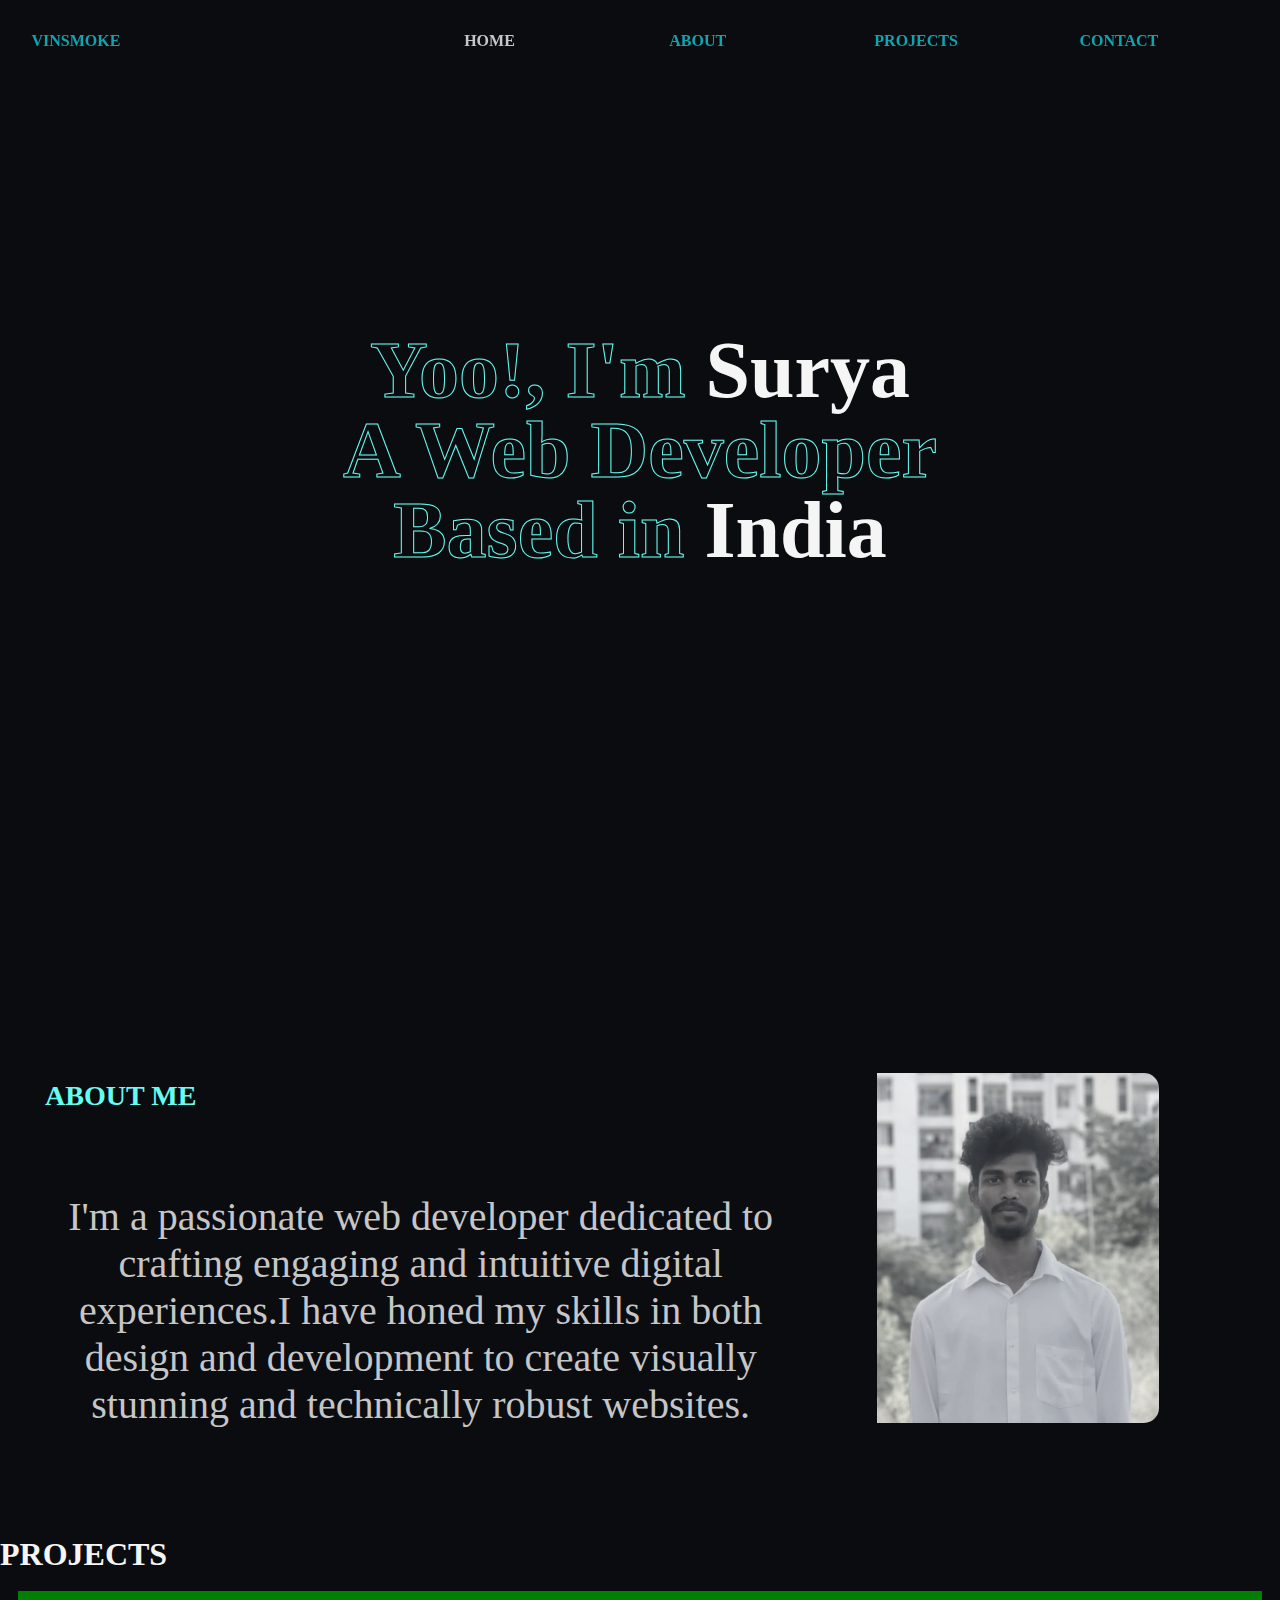
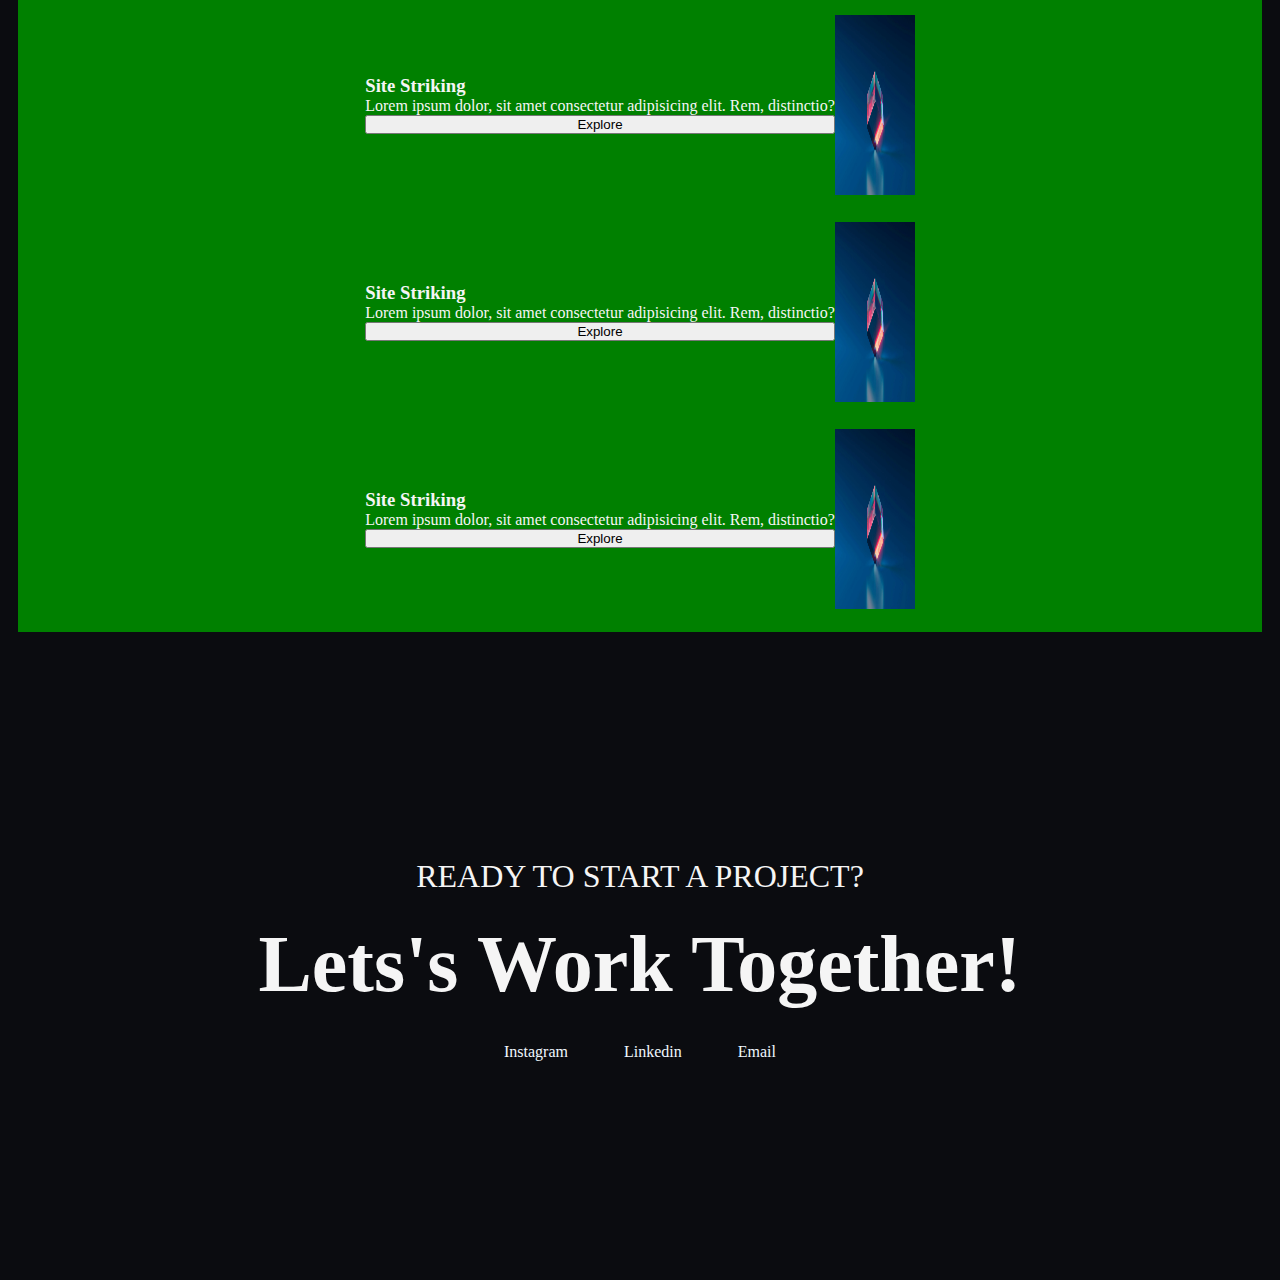
<file: index.html>
<!DOCTYPE html>
<html lang="en">

<head>
  <meta charset="UTF-8">
  <meta name="viewport" content="width=device-width, initial-scale=1.0">
  <title>Crazy</title>
  <link rel="stylesheet" href="style.css">
</head>

<body>

 <header>
     <a>VINSMOKE</a>
    <nav>
      <a href="#home" class="active">HOME</a>
      <a href="#about">ABOUT</a>
      <a href="#project">PROJECTS</a>
      <a href="#contact">CONTACT</a> 
    </nav>
  </header>


  <section id="home">
  <div class="home_container">
    <p class="home_description">Yoo!, I'm <span class="diff">Surya</span></p>
    <p class="home_description">A Web Developer</p>
    <p class="home_description">Based in <span class="diff">India</span></p>
  </div>
  </div>
</section>


<section id="about">
  <div class="about_container">
    <div class="about_head">
      <div class="about_lable">
        <h3>ABOUT ME</h3>
      </div>
      <div class="about_description">
        <p>
          I'm a passionate web developer dedicated
          to crafting engaging and intuitive digital experiences.I have honed my skills in both design and
          development to create visually stunning and technically robust websites.
        </p>
      </div>
    </div>
    <div class="about_photo">
      <img class="about_photo" src="assets/about_img.webp" height="350vh" width="300vh">
    </div>
  </div>
</section>


<section id="project">
  <div class="project_container">
    <div class="project_head">
      <h1>PROJECTS</h1>
    </div>
    <div class="project_body">
      <div class="project_items">
        <div class="project_item">
          <div class="project_main">
          <h3 class="project_name">Site Striking</h3>
          <div class="project_des">Lorem ipsum dolor, sit amet consectetur adipisicing elit. Rem, distinctio?</div>
          <button class="live_btn">Explore</button>
        </div>
          <img class="project_img" src="./assets/project1.webp" alt="Project1" height="180vh" width="80vh">
        </div>
        <div class="project_item">
          <div class="project_main">
          <h3 class="project_name">Site Striking</h3>
          <div class="project_des">Lorem ipsum dolor, sit amet consectetur adipisicing elit. Rem, distinctio?</div>
          <button class="live_btn">Explore</button>
        </div>
          <img class="project_img" src="./assets/project1.webp" alt="Project1" height="180vh" width="80vh">
        </div>
        <div class="project_item">
          <div class="project_main">
          <h3 class="project_name">Site Striking</h3>
          <div class="project_des">Lorem ipsum dolor, sit amet consectetur adipisicing elit. Rem, distinctio?</div>
          <button class="live_btn">Explore</button>
        </div>
          <img class="project_img" src="./assets/project1.webp" alt="Project1" height="180vh" width="80vh">
        </div>
      </div>
    </div>
  </div>
</section>



<section id="contact">
  <div class="contact_container">
    <p class="contact_ready">READY TO START A PROJECT?</p>
    <p class="contact_work">Lets's Work Together!</p>
    <ul class="contact_items">
      <a class="contact_id" href="https://www.instagram.com/vinsmoke_67?igsh=cmV1YTZtNWpyanp3" target="_blank">Instagram</a>
      <a class="contact_id" href="https://www.linkedin.com/in/surya-m-617673251?utm_source=share&utm_campaign=share_via&utm_content=profile&utm_medium=android_app" target="_blank">Linkedin</a>
      <a class="contact_id" href="surya.m0067@gmail.com">Email</a>
    </ul>
  </div>
</section>
</body>
</file>
<file: style.css>
* {
  margin: 0;
  box-sizing: border-box;
  padding: 0;
}
html,
body {
  background: #0B0C10;
  margin: none;
  height: 100%;
  padding: 0%;
  font-family: 'poppins' ;
}

p {
  margin: 0;
}

header{
  align-items: center;
  text-align: center;
  display: flex;
  justify-content: space-around;
  position: fixed;
  top: 3.5vh;
  left: 1vh;
  right: 2vh;
  color: rgb(15, 164, 175);
  font-weight: 600;
}

header a {
  flex: 1;
  display: flex;
  justify-content: start;
  padding-left: 2.5vh;
  text-decoration: none;
}

 
nav {
  display: flex;
  flex-direction: row;
  justify-content: space-evenly;
  flex : 2;
}
nav a {
  text-decoration: none;
  color: rgb(15, 164, 175);

}
nav a.active {
  color: #C5C6C7;
}

.nav_items a,
.contact_items {
  cursor: pointer;
}

.home_description {
  width: 100%;
  font-weight: 700;
  font-size: 5rem;
  line-height: 5rem;
  text-align: center;
  -webkit-text-stroke-width: 1px;
  -webkit-text-stroke-color: #66FCF1;
  color: transparent;
}

.home_container {
  /* background: linear-gradient(109.6deg, rgb(0, 0, 0) 11.2%, rgb(11, 132, 145) 91.1%);
  background-size: 300% 300%; */
  animation: color 7s ease-in-out infinite;
  height: 100vh;
  display: flex;
  flex-direction: column;
  justify-content: center;
  font-weight: bolder;
  margin: 0;
  padding: 0;
}
/* 
@keyframes color {
  0% {
    background-position: 0% 40%;
  }

  50% {
    background-position: 40% 60%;
  }

  75% {
    background-position: 60% 20%;
  }

  100% {
    background-position: 20% 0%;
  }
} */

span {
  -webkit-text-stroke-width: 0px;
  color: whitesmoke;
}

.about_container {
  /* background: rgb(15, 164, 175); */
  display: flex;
  justify-content: space-around;
  align-items: center;
  padding-top: 15vh;
  padding-bottom: 8vh;
}

.about_head{
  color: #66FCF1;
  display: flex;
  flex-direction: column;
  flex: 2;
}
.about_lable{
  font-size: 1.5rem;
  font-weight: 700;
  margin: 5vh;
}
.about_description {
  color: #C5C6C7;
  text-align: center;
  font-size: 1.1rem;
}


.about_description {
  flex: 2;
  margin: 4vh;
  font-size: 2.5rem;
}

.about_photo {
  flex: 1;
  padding-left:2vh;
  border-radius: 15px;
  filter: grayscale(70%);
  transition: all 0.3s ease;
}
.about_photo:hover{
  filter: grayscale(5%);
}
#project{
  /* background-color: rgb(31, 31, 31); */
  align-items: center;
  color: whitesmoke;
}

.project_items{
  display: grid;
  
  background: green;
  justify-content: space-evenly;
  align-items: center;
  padding: 10px;
  margin: 2vh;
}

.project_item{
  display: flex;
  flex-direction: row;
  justify-content: space-evenly;
  align-items: center;
  margin: 1.5vh;
}

.project_main{
  display: flex;
  flex-direction: column;
  flex: 2;
}

.project_img{

}


.contact_container {
  color: whitesmoke;
  height: 70vh;
  width: 100%;
  display: flex;
  flex: 1;
  flex-direction: column;
  justify-content: center;
  align-items: center;
}

.contact_ready {
  font-size: 2rem;
  font-weight: 400;line-height: 5.5rem;
}

.contact_work {
  font-size: 5rem;
  font-weight: 700;line-height: 5.5rem;
  transition: all 0.3s ease-out;

}


.contact_work:hover{
  font-size: 6rem;
  transition: all 0.3s ease-out;
}

.contact_items {
  height: 10vh;
  width: 30vw;
  position: relative;
  display: flex;
  flex-direction: row;
  justify-content: space-evenly;
  align-items: center;
  list-style: none;
  font-style: none;
  text-decoration: none;
}

.contact_id{
  text-decoration: none;
  color: aliceblue;
}

.contact_id::after,
.nav_id::after{
  content: "";
  position: relative;
  display: block;
  width: 100%;
  height: 2px;
  bottom: 0;
  left: 0;
  background-color: whitesmoke;
  transform: scaleX(0);
  transform-origin: left;
  transition: transform 0.3s ease;
}

.contact_id:hover::after,
.nav_id:hover::after {
  transform: scaleX(1);
}

@media only screen and (max-width: 768px)
{

  .about_container{
    flex-direction: column;
    padding-top: 5vh;
    padding-bottom: 5vh;

  }
  .about_head{
    display: flex;
    flex-direction: column;
    justify-content: center;
    align-items: center;
  }

  .about_description{
    font-size: 1.5rem;
  }
  
  .contact_container{
    height: 60vh;
  }
  .contact_items{
    width: 100%;
    display: flexbox;
    justify-content: space-around;
  }
  
  .contact_ready{
    font-size: 1rem;
  }

  .contact_work{
    font-size: 2rem;
  }
  .contact_work:hover{
    font-size: 2.3rem;
    }
}
</file>
